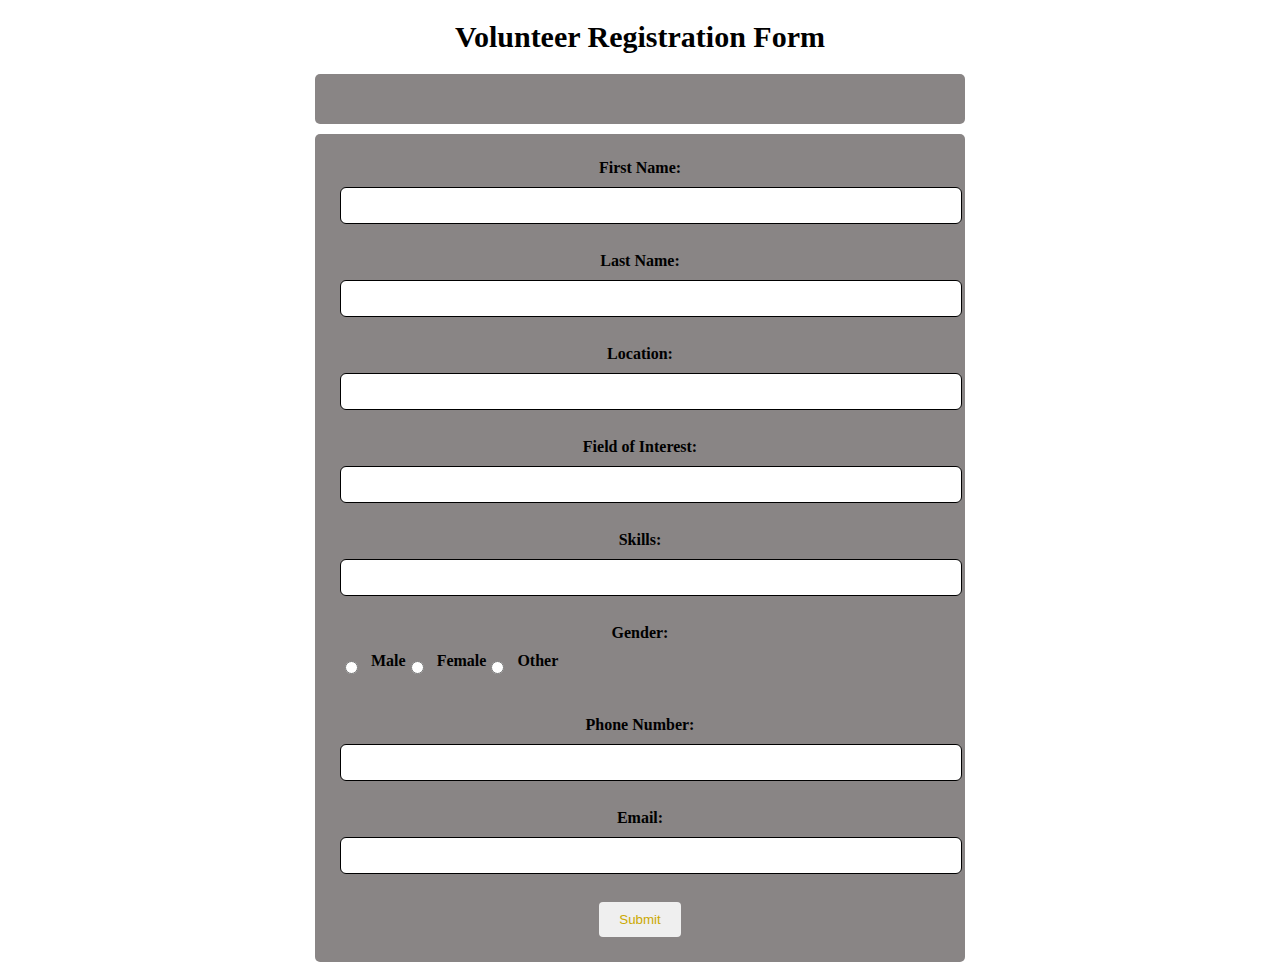
<file: finalapplicationform.html>
<!DOCTYPE html>
<html>
<head>
    <title>Registration Form</title>
    <link rel="stylesheet" type="text/css" href="forms.css">
    
</head>
<center>
    <h1>Volunteer Registration Form</h1>

<body>
   
    
    <form method="POST" action="process_form.php" onsubmit="return validateForm()">
       
       
    </form>
    <form method="POST" action="process_form.php">
        <label for="first_name">First Name:</label>
        <input type="text" name="first_name" id="first_name" required><br><br>
        
        <label for="last_name">Last Name:</label>
        <input type="text" name="last_name" id="last_name" required><br><br>
        
        <label for="location">Location:</label>
        <input type="text" name="location" id="location" required><br><br>

        
        
        <label for="field_of_interest">Field of Interest:</label>
        <input type="text" name="field" id="field" required><br><br>
        
        <label for="skills">Skills:</label>
        <input type="text" name="skill" id="skill" required><br><br>
        
        <style>
            .gender-container {
              display: flex;
              flex-direction: row;
            }
          
            .gender-container label {
              margin-left: 10px;
            }
          </style>
          
          <center><label for="gender">Gender:</label>
          <div class="gender-container">
            <input type="radio" name="gender" id="gender_male" value="male" required>
            <label for="gender_male">Male</label>
            <input type="radio" name="gender" id="gender_female" value="female">
            <label for="gender_female">Female</label>
            <input type="radio" name="gender" id="gender_other" value="other">
            <label for="gender_other">Other</label>
          </div></center><br><br>
        
        
        <label for="phone_number">Phone Number:</label>
        <input type="tel" name="phone" id="phonee" required><br><br>
        
        <label for="email">Email:</label>
        <input type="email" name="email" id="email" required><br><br>
        
        <input type="submit" value="Submit" class="submit-button">
        
    </form>
   </body>
</html>
    <script>
        function validateForm() {
            var firstName = document.getElementById("first_name").value;
            var lastName = document.getElementById("last_name").value;
            var location = document.getElementById("location").value;
            var field = document.getElementById("field").value;
            var skill = document.getElementById("skill").value;
            var phone = document.getElementById("phone").value;
            var email = document.getElementById("email").value;

           
            
           
            if (firstname.trim() === "" ||
                lastname.trim() === "" ||
                phone.trim() === "" ||
                
                field.trim() === "" ||
                skill.trim() === "" ||
                location.trim() === "" ||
                
                email.trim() === "") 
                {
                alert("Please fill in all fields");
                return false;
            }

           

            return true;
        }
    </script>
</file>
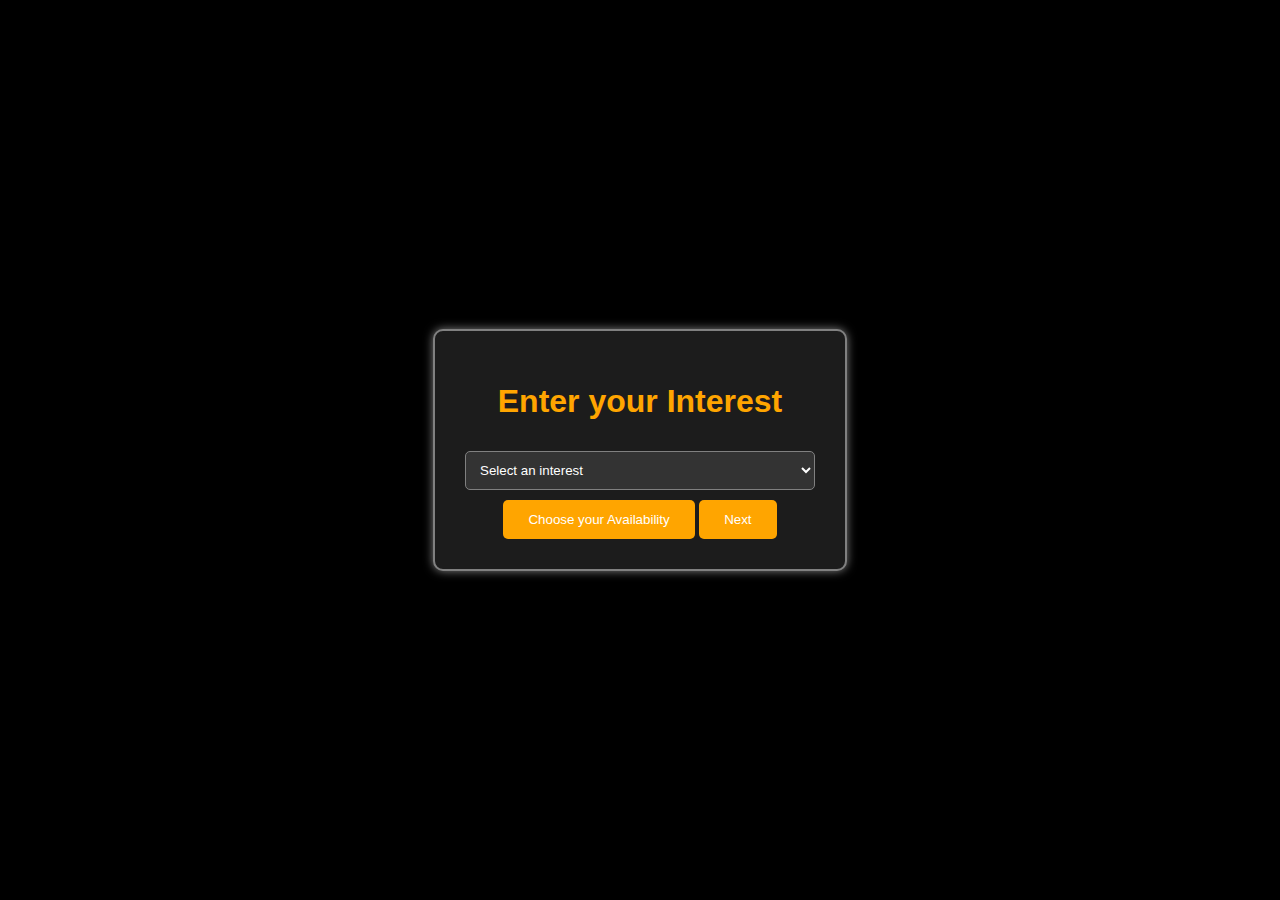
<file: interest.html>
<!DOCTYPE html>
<html lang="en">
<head>
    <meta charset="UTF-8">
    <meta name="viewport" content="width=device-width, initial-scale=1.0">
    <title>Enter your Interests</title>
    <style>
        body {
            background-color: #000;
            color: orange;
            font-family: Arial, sans-serif;
            display: flex;
            justify-content: center;
            align-items: center;
            height: 100vh;
            margin: 0;
        }
        .container {
            background-color: #1c1c1c;
            padding: 30px;
            width: 350px;
            border: 2px solid grey;
            box-shadow: 0 0 10px grey;
            border-radius: 10px;
            text-align: center;
        }
        select, input[type="text"], input[type="date"] {
            width: 100%;
            padding: 10px;
            margin: 10px 0;
            border: 1px solid grey;
            border-radius: 5px;
            background-color: #333;
            color: white;
        }
        button {
            background-color: orange;
            color: white;
            padding: 12px 25px;
            border: none;
            border-radius: 5px;
            cursor: pointer;
            transition: background-color 0.3s ease;
        }
        button:hover {
            background-color: darkorange;
        }
        .availability-container {
            display: none;
        }
    </style>
</head>
<body>
    <div class="container">
        <h1>Enter your Interest</h1>
        <form id="interestsForm" action="skill.html" method="GET">
            <label for="interest1"></label>
            <select id="interest1" name="interest1" required>
                <option value="">Select an interest</option>
                <option value="Leadership">Leadership</option>
                <option value="Communication">Communication</option>
                <option value="Teamwork">Teamwork</option>
                <option value="Project Management">Project Management</option>
                <option value="Others">Others</option>
            </select>
            <input type="text" id="otherInterest" name="otherInterest" placeholder="Enter your interest" style="display:none;">

           

            <button type="button" id="availabilityBtn">Choose your Availability</button>

            <div class="availability-container" id="availabilityContainer">
                <label for="startDate">From:</label>
                <input type="date" id="startDate" name="startDate" required>

                <label for="endDate">To:</label>
                <input type="date" id="endDate" name="endDate" required>
            </div>

            <button type="submit">Next</button>
        </form>
    </div>

    <script>
        document.getElementById('interest1').addEventListener('change', function() {
            var otherInterestInput = document.getElementById('otherInterest');
            if (this.value === 'Others') {
                otherInterestInput.style.display = 'block';
                otherInterestInput.required = true;
            } else {
                otherInterestInput.style.display = 'none';
                otherInterestInput.required = false;
            }
        });

        document.getElementById('availabilityBtn').addEventListener('click', function() {
            var availabilityContainer = document.getElementById('availabilityContainer');
            availabilityContainer.style.display = availabilityContainer.style.display === 'none' || availabilityContainer.style.display === '' ? 'block' : 'none';
        });
    </script>
</body>
</html>
</file>
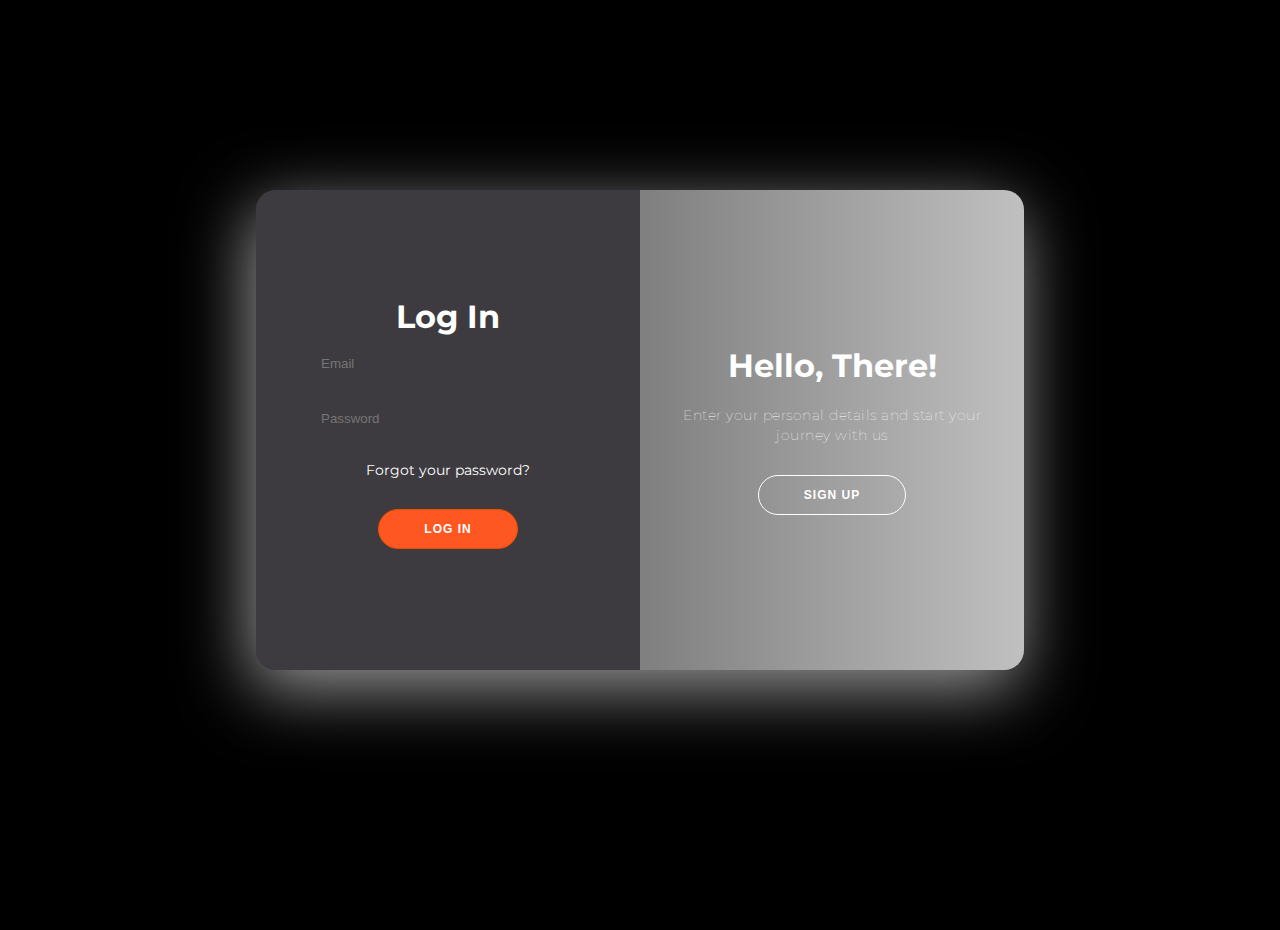
<file: login.html>
<!DOCTYPE html>
<html lang="en">
<head>
    <meta charset="UTF-8">
    <meta name="viewport" content="width=device-width, initial-scale=1.0">
    <link rel="stylesheet" href="login.css">
    <title>Your App Title</title>
</head>
<body>
    <div class="container" id="container">
        <div class="form-container sign-up-container">
            <form action="/register" method="post">
                <h1>Create Account</h1>
                <input type="text" name="username" placeholder="Username" required />
                <input type="email" name="email" placeholder="Email" required />
                <input type="password" name="password" placeholder="Password" required />
                <button type="submit">Sign Up</button>
            </form>
        </div>
        <div class="form-container sign-in-container">
            <form action="/login" method="POST">
                <h1>Log In</h1>
                <input type="email" name="email" placeholder="Email" required />
                <input type="password" name="password" placeholder="Password" required />
                <a href="#">Forgot your password?</a>
                <a href="home.html">
                <button type="submit">Log In</button></a>
            </form>
        </div>
        <div class="overlay-container">
            <div class="overlay">
                <div class="overlay-panel overlay-left">
                    <h1>Welcome Back!</h1>
                    <p>To keep connected with us, please log in with your personal info</p>
                    <button class="ghost" id="signIn">Log In</button>
                </div>
                <div class="overlay-panel overlay-right">
                    <h1>Hello, There!</h1>
                    <p>Enter your personal details and start your journey with us</p>
                    <button class="ghost" id="signUp">Sign Up</button>
                </div>
            </div>
        </div>

        <!-- Your existing scripts -->
        <script src="https://apis.google.com/js/platform.js?onload=renderButton" async defer></script>
        <script>
            document.getElementById('signUp').addEventListener('click', function () {
                container.classList.add("right-panel-active");
            });

            document.getElementById('signIn').addEventListener('click', function () {
                container.classList.remove("right-panel-active");
            });
          
    // Sign-Up Process

    document.addEventListener("DOMContentLoaded", function () {
    // Sign-Up Process
    document.querySelector(".sign-up-container form").addEventListener("submit", function (event) {
        event.preventDefault(); // Prevent actual form submission

        let username = document.querySelector(".sign-up-container input[name='username']").value;
        let email = document.querySelector(".sign-up-container input[name='email']").value;
        let password = document.querySelector(".sign-up-container input[name='password']").value;

        if (username && email && password) {
            // Store user data in localStorage
            localStorage.setItem("userEmail", email);
            localStorage.setItem("userPassword", password);

            alert("Sign-up successful! You can now log in.");
        } else {
            alert("Please fill in all fields.");
        }
    });

    // Log-In Process
    document.querySelector(".sign-in-container form").addEventListener("submit", function (event) {
        event.preventDefault(); // Prevent actual form submission

        let email = document.querySelector(".sign-in-container input[name='email']").value;
        let password = document.querySelector(".sign-in-container input[name='password']").value;

        let storedEmail = localStorage.getItem("userEmail");
        let storedPassword = localStorage.getItem("userPassword");

        if (email === storedEmail && password === storedPassword) {
            alert("Login successful!");
            window.location.href = "home.html"; // Redirect to home.html after login
        } else {
            alert("Invalid email or password. Try again.");
        }
    });

    // Redirect when clicking the "Log In" button in the overlay panel
    document.getElementById("signIn").addEventListener("click", function () {
        let storedEmail = localStorage.getItem("userEmail");

        if (storedEmail) {
            window.location.href = "home.html"; // Redirect to home.html if user is logged in
        } else {
            alert("Please log in first!");
        }
    });
});


        </script>
        
        <script src="/js.js"></script>
    </div>
</body>
</html>
</file>
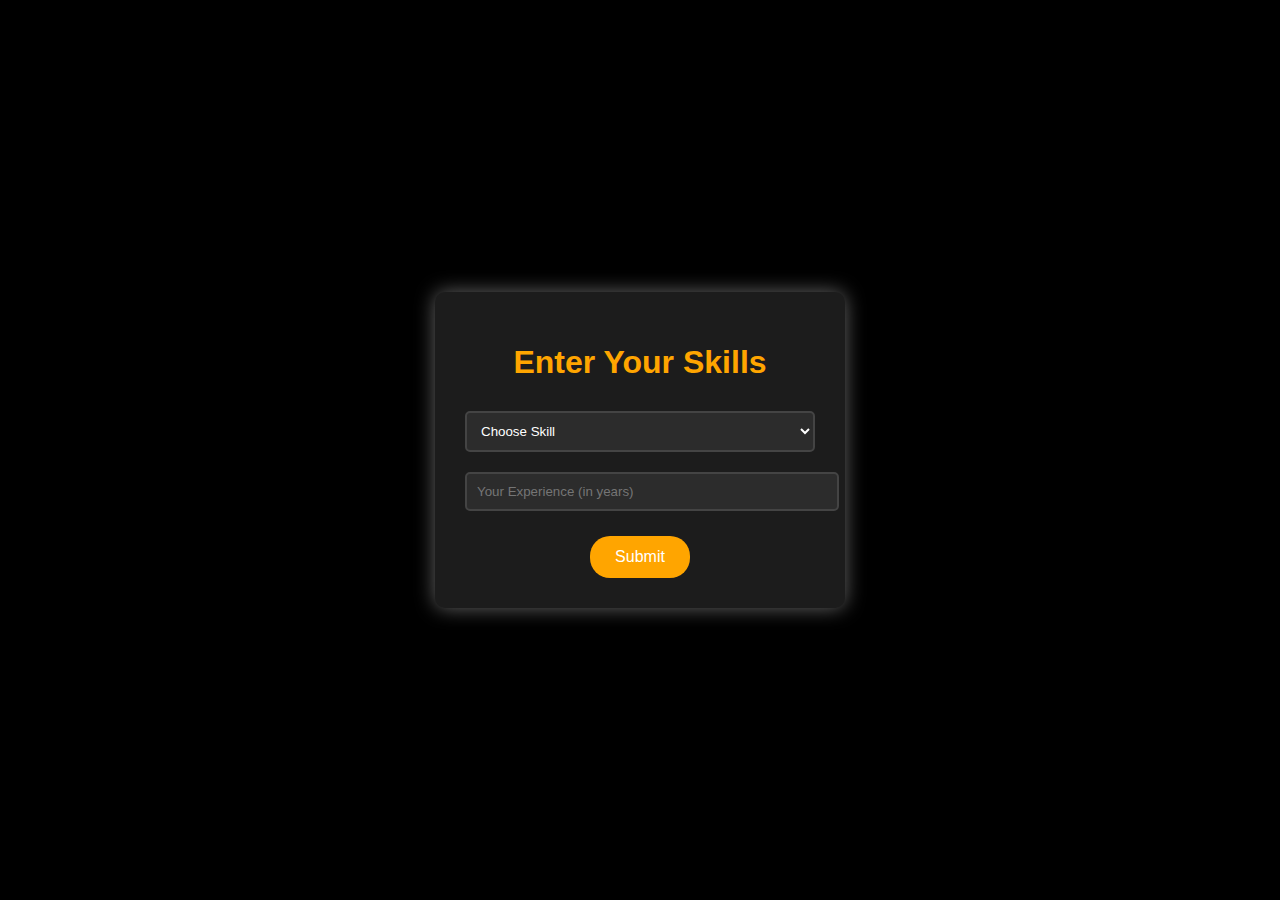
<file: skill.html>
<!DOCTYPE html>
<html lang="en">
<head>
    <meta charset="UTF-8">
    <meta name="viewport" content="width=device-width, initial-scale=1.0">
    <title>Enter Your Skills</title>
    <style>
        body {
            background-color: #000;
            display: flex;
            justify-content: center;
            align-items: center;
            height: 100vh;
            font-family: Arial, sans-serif;
            color: #fff;
            margin: 0;
        }

        .container {
            background-color: #1c1c1c;
            padding: 30px;
            border-radius: 10px;
            box-shadow: 0 0 20px rgba(128, 128, 128, 0.8);
            width: 350px;
            text-align: center;
        }

        h1 {
            color: #FFA500; /* Orange shade */
            margin-bottom: 20px;
        }

        select, input[type="text"] {
            width: 100%;
            padding: 10px;
            margin: 10px 0;
            border: 2px solid #444;
            border-radius: 5px;
            background-color: #2c2c2c;
            color: #fff;
            transition: border 0.3s, box-shadow 0.3s;
        }

        select:focus, input[type="text"]:focus {
            border: 2px solid #d3d3d3; /* Light grey border */
            box-shadow: 0 0 10px #d3d3d3; /* Glowing effect */
            outline: none;
        }

        .hidden {
            display: none;
        }

        button {
            background-color: #FFA500; /* Orange shade */
            color: #fff;
            border: none;
            padding: 12px 25px;
            border-radius: 20px;
            font-size: 16px;
            cursor: pointer;
            transition: background 0.3s, transform 0.2s;
            margin-top: 15px;
        }

        button:hover {
            background-color: #FF8C00; /* Darker orange for hover */
            transform: scale(1.05);
        }
    </style>
</head>
<body>
    <div class="container">
        <h1>Enter Your Skills</h1>
        <form id="skillsForm">
            <select id="skill1" required>
                <option value="" disabled selected>Choose Skill </option>
                <option value="Event Organizer">Event Organizer</option>
                <option value="Community Outreach">Community Outreach</option>
                <option value="Fundraising Coordinator">Fundraising Coordinator</option>
                <option value="Project Management">Project Management</option>
                <option value="Other">Other</option>
            </select>

            <div id="otherSkill1" class="hidden">
                <input type="text" placeholder="Enter Other Skill" required>
            </div>

            <input type="text" id="experience" placeholder="Your Experience (in years)" required>
            <a href="home.html">
                <button type="button">Submit</button>
            </a>
            
        </form>
    </div>

    <script>
        const skill1 = document.getElementById('skill1');
        const otherSkill1 = document.getElementById('otherSkill1');

        skill1.addEventListener('change', function () {
            if (skill1.value === 'Other') {
                otherSkill1.classList.remove('hidden');
            } else {
                otherSkill1.classList.add('hidden');
            }
        });

        document.getElementById('skillsForm').addEventListener('submit', function (e) {
            e.preventDefault();
            alert('Form submitted successfully!');
        });
    </script>
</body>
</html>
</file>
<file: forms.css>
form {
    width: 600px;
    margin: 10px auto;
    padding: 25px;
    background-color:rgb(137, 133, 133);
    border: 1px solidrgb(7, 7, 7);
    border-radius: 5px;
  }
  h1 {
    color: #000000;
    font-size: 30px;
  }

  label {
    display: block;
    margin-bottom: 10px;
    font-weight: bold;
    color: #000000;
  }


  input[type="text"],
  input[type="tel"],
  input[type="date"],
  input[type="email"],
  select {
    width: 100%;
    padding: 10px;
    margin-bottom: 10px;
    border: 1px solid #000000;
    border-radius: 6px;
  }
  .submit-button {
    color: rgb(203, 169, 0);
    padding: 10px 20px; 
    border: none; 
    border-radius: 4px; 
    cursor: pointer;
  }
  
  .submit-button:hover {
    background-color: #45a049; 
  }
</file>
<file: login.css>
@import url('https://fonts.googleapis.com/css?family=Montserrat:400,800');

* {
	box-sizing: border-box;
	color: white;
}

body {
	background-color: #000;
	display: flex;
	justify-content: center;
	align-items: center;
	flex-direction: column;
	font-family: 'Montserrat', sans-serif;
	height: 100vh;
	margin: -20px 0 50px;
}

h1 {
	font-weight: bold;
	margin: 0;
	color: #FFFFFF;
}

h2 {
	text-align: center;
}

p {
	font-size: 14px;
	font-weight: 100;
	line-height: 20px;
	letter-spacing: 0.5px;
	margin: 20px 0 30px;
	color: #FFFFFF;
}

span {
	font-size: 12px;
	color: #FFFFFF;
}

a {
	color: #FFFFFF;
	font-size: 14px;
	text-decoration: none;
	margin: 15px 0;
}

button {
	border-radius: 20px;
	border: 1px solid #E65100;
	background: #FF5722;
	color: #FFFFFF;
	font-size: 12px;
	font-weight: bold;
	padding: 12px 45px;
	letter-spacing: 1px;
	text-transform: uppercase;
	transition: transform 80ms ease-in;
}

button:active {
	transform: scale(0.95);
}

button:focus {
	outline: none;
}

button.ghost {
	background-color: transparent;
	border-color: #FFFFFF;
}

form {
	background-color: #3D3B40;
	display: flex;
	align-items: center;
	justify-content: center;
	flex-direction: column;
	padding: 0 50px;
	height: 100%;
	text-align: center;
}

input {
	background-color: #3D3B40;
	border: none;
	padding: 12px 15px;
	margin: 8px 0;
	width: 100%;
}

.container {
	background-color: #3D3B40;
	box-shadow: -5px 18px 69px 0px rgba(207, 207, 207, 0.75);
	-webkit-box-shadow: -5px 18px 69px 0px rgba(207, 207, 207, 0.75);
	-moz-box-shadow: -5px 18px 69px 0px rgba(207, 207, 207, 0.75);
	position: relative;
	overflow: hidden;
	width: 768px;
	max-width: 100%;
	min-height: 480px;
	border-radius: 20px;
}

.form-container {
	position: absolute;
	top: 0;
	height: 100%;
	transition: all 0.6s ease-in-out;
}

.sign-in-container {
	left: 0;
	width: 50%;
	z-index: 2;
}

.container.right-panel-active .sign-in-container {
	transform: translateX(100%);
}

.sign-up-container {
	left: 0;
	width: 50%;
	opacity: 0;
	z-index: 1;
}

.container.right-panel-active .sign-up-container {
	transform: translateX(100%);
	opacity: 1;
	z-index: 5;
	animation: show 0.6s;
}

@keyframes show {
	0%, 49.99% {
		opacity: 0;
		z-index: 1;
	}

	50%, 100% {
		opacity: 1;
		z-index: 5;
	}
}

.overlay-container {
	position: absolute;
	top: 0;
	left: 50%;
	width: 50%;
	height: 100%;
	overflow: hidden;
	transition: transform 0.6s ease-in-out;
	z-index: 100;
}

.container.right-panel-active .overlay-container {
	transform: translateX(-100%);
}

.overlay {
	
	background: linear-gradient(90deg, rgba(169, 169, 169, 1) 0%, rgba(128, 128, 128, 1) 51%, rgba(192, 192, 192, 1) 100%);
	background-repeat: no-repeat;
	background-size: cover;
	background-position: 0 0;
	color: #FFFFFF;
	position: relative;
	left: -100%;
	height: 100%;
	width: 200%;
	transform: translateX(0);
	transition: transform 0.6s ease-in-out;
}

.container.right-panel-active .overlay {
	transform: translateX(50%);
}

.overlay-panel {
	position: absolute;
	display: flex;
	align-items: center;
	justify-content: center;
	flex-direction: column;
	padding: 0 40px;
	text-align: center;
	top: 0;
	height: 100%;
	width: 50%;
	transform: translateX(0);
	transition: transform 0.6s ease-in-out;
}

.overlay-left {
	transform: translateX(-20%);
}

.container.right-panel-active .overlay-left {
	transform: translateX(0);
}

.overlay-right {
	right: 0;
	transform: translateX(0);
}

.container.right-panel-active .overlay-right {
	transform: translateX(20%);
}

.social-container {
	margin: 20px 0;
	color: #FFFFFF;
}

.social-container a {
	border: 1px solid #DDDDDD;
	border-radius: 50%;
	display: inline-flex;
	justify-content: center;
	align-items: center;
	margin: 0 5px;
	height: 40px;
	width: 40px;
}

footer {
	background-color: #222;
	color: #fff;
	font-size: 14px;
	bottom: 0;
	position: fixed;
	left: 0;
	right: 0;
	text-align: center;
	z-index: 999;
}

footer p {
	margin: 10px 0;
}

footer i {
	color: red;
}

footer a {
	color: #3c97bf;
	text-decoration: none;
}
</file>
